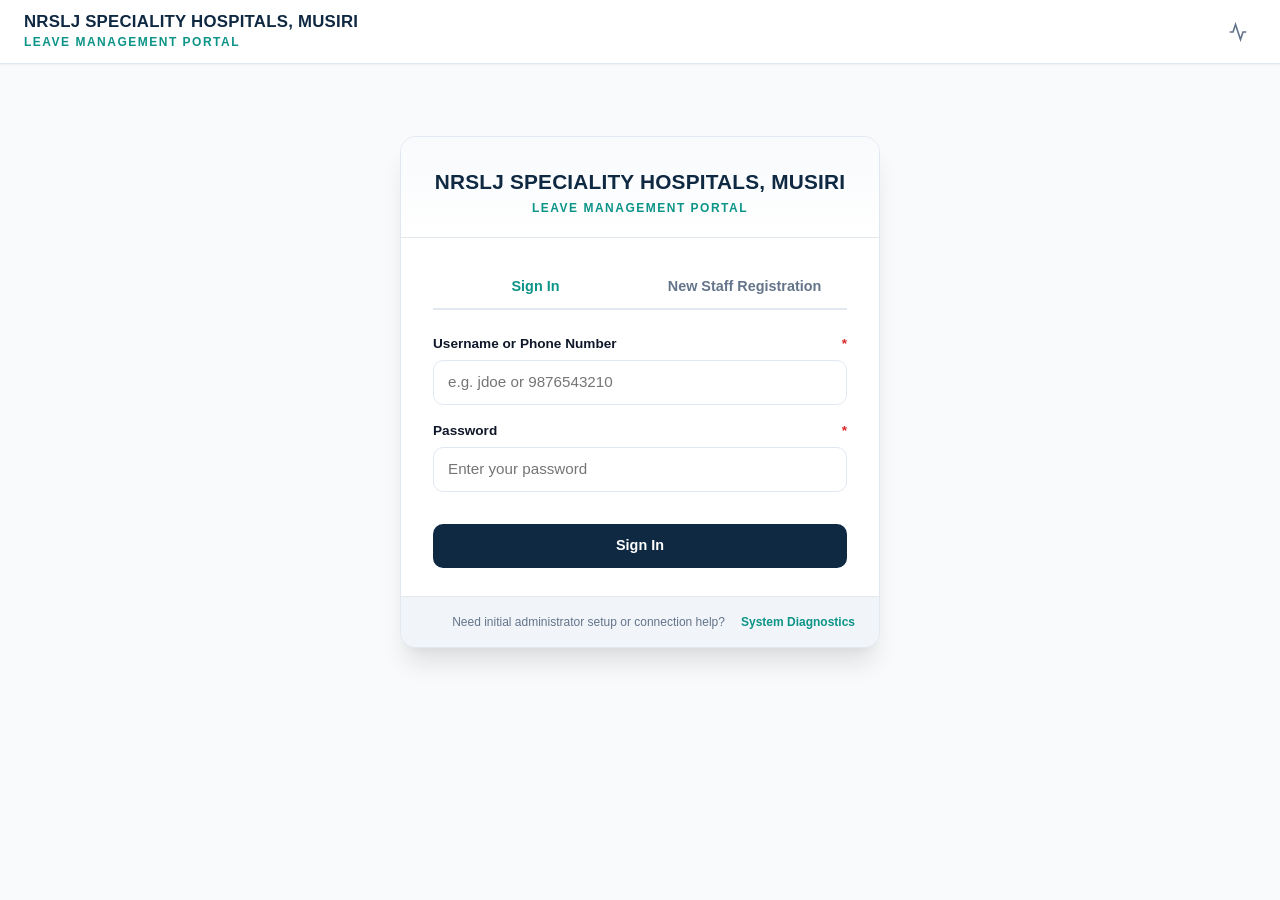
<file: index.html>
<!DOCTYPE html>
<html lang="en">
<head>
  <meta charset="utf-8">
  <meta http-equiv="refresh" content="0; url=frontend/">
  <meta name="viewport" content="width=device-width, initial-scale=1">
  <title>NRSLJ Speciality Hospitals, Musiri &bull; Leave Management Portal</title>
  <script>window.location.replace("frontend/");</script>
</head>
<body style="font-family: system-ui, -apple-system, sans-serif; display: flex; align-items: center; justify-content: center; height: 100vh; margin: 0; background: #0f2942; color: #ffffff;">
  <div style="text-align: center;">
    <h2>NRSLJ SPECIALITY HOSPITALS, MUSIRI</h2>
    <p>Opening Leave Management Portal...</p>
    <p><a href="frontend/" style="color: #14b8a6; text-decoration: underline;">Click here if not redirected automatically</a></p>
  </div>
</body>
</html>
</file>
<file: frontend/css/variables.css>
/**
 * NRSLJ SPECIALITY HOSPITALS, MUSIRI
 * Design System - Design Tokens & Variables
 */

:root {
  /* Brand Palette: Navy Blue & Healthcare Teal */
  --color-primary-950: #0a1928;
  --color-primary-900: #0f2942; /* Main Navy */
  --color-primary-800: #173859;
  --color-primary-700: #1f4e7c;
  --color-primary-600: #2966a3;
  --color-primary-100: #dbeafe;
  --color-primary-50:  #eff6ff;

  --color-teal-700: #0f766e;
  --color-teal-600: #0d9488; /* Main Teal */
  --color-teal-500: #14b8a6;
  --color-teal-400: #2dd4bf;
  --color-teal-100: #ccfbf1;
  --color-teal-50:  #f0fdfa;

  /* Neutrals & Surfaces */
  --color-bg: #f8fafc;
  --color-surface: #ffffff;
  --color-surface-hover: #f1f5f9;
  --color-surface-active: #e2e8f0;
  --color-border: #e2e8f0;
  --color-border-focus: #0d9488;
  --color-text-main: #0f172a;
  --color-text-muted: #64748b;
  --color-text-light: #94a3b8;

  /* Feedback & Status Accents */
  --color-success: #16a34a;
  --color-success-bg: #dcfce7;
  --color-success-text: #14532d;
  --color-success-border: #86efac;

  --color-warning: #d97706;
  --color-warning-bg: #fef3c7;
  --color-warning-text: #78350f;
  --color-warning-border: #fde68a;

  --color-danger: #dc2626;
  --color-danger-bg: #fee2e2;
  --color-danger-text: #7f1d1d;
  --color-danger-border: #fca5a5;

  --color-info: #0284c7;
  --color-info-bg: #e0f2fe;
  --color-info-text: #0369a1;
  --color-info-border: #7dd3fc;

  /* Typography */
  --font-family: -apple-system, BlinkMacSystemFont, 'Segoe UI', Roboto, Helvetica, Arial, sans-serif;
  --font-mono: ui-monospace, SFMono-Regular, Menlo, Monaco, Consolas, monospace;

  /* Spacing */
  --space-xs: 4px;
  --space-sm: 8px;
  --space-md: 16px;
  --space-lg: 24px;
  --space-xl: 32px;
  --space-2xl: 48px;

  /* Border Radii */
  --radius-sm: 6px;
  --radius-md: 10px;
  --radius-lg: 16px;
  --radius-full: 9999px;

  /* Shadows */
  --shadow-sm: 0 1px 2px 0 rgba(0, 0, 0, 0.05);
  --shadow-md: 0 4px 6px -1px rgba(0, 0, 0, 0.08), 0 2px 4px -2px rgba(0, 0, 0, 0.04);
  --shadow-lg: 0 10px 15px -3px rgba(0, 0, 0, 0.08), 0 4px 6px -4px rgba(0, 0, 0, 0.03);
  --shadow-xl: 0 20px 25px -5px rgba(0, 0, 0, 0.1), 0 8px 10px -6px rgba(0, 0, 0, 0.04);

  /* Layout dimensions */
  --header-height: 64px;
  --sidebar-width: 260px;
  --sidebar-collapsed-width: 72px;

  /* Transitions */
  --transition-fast: 150ms cubic-bezier(0.4, 0, 0.2, 1);
  --transition-normal: 250ms cubic-bezier(0.4, 0, 0.2, 1);
}
</file>
<file: frontend/css/base.css>
/**
 * NRSLJ SPECIALITY HOSPITALS, MUSIRI
 * Base Styles & Layout Reset
 */

*, *::before, *::after {
  box-sizing: border-box;
  margin: 0;
  padding: 0;
}

html {
  font-size: 16px;
  -webkit-text-size-adjust: 100%;
  scroll-behavior: smooth;
  min-height: 100%;
}

body {
  font-family: var(--font-family);
  background-color: var(--color-bg);
  color: var(--color-text-main);
  line-height: 1.5;
  -webkit-font-smoothing: antialiased;
  -moz-osx-font-smoothing: grayscale;
  min-height: 100vh;
  margin: 0;
  padding: 0;
  overflow-y: auto;
  overflow-x: hidden;
}

/* Accessibility: Focus visible */
:focus-visible {
  outline: 2px solid var(--color-teal-600);
  outline-offset: 2px;
}

/* Typography Defaults */
h1, h2, h3, h4, h5, h6 {
  color: var(--color-primary-900);
  font-weight: 700;
  line-height: 1.25;
}

h1 { font-size: 1.625rem; }
h2 { font-size: 1.375rem; }
h3 { font-size: 1.125rem; }
h4 { font-size: 1rem; }

p {
  margin-bottom: var(--space-sm);
}

a {
  color: var(--color-teal-600);
  text-decoration: none;
  transition: color var(--transition-fast);
}

a:hover {
  color: var(--color-teal-700);
  text-decoration: underline;
}

button, input, select, textarea {
  font: inherit;
  color: inherit;
}

/* Application Shell Layout - Natural Full-Page Scrolling */
#app-root {
  min-height: 100vh;
  display: flex;
  flex-direction: column;
}

.app-container {
  display: flex;
  flex: 1;
  position: relative;
  min-height: calc(100vh - var(--header-height));
  overflow: visible;
}

.main-content {
  flex: 1;
  display: flex;
  flex-direction: column;
  min-width: 0;
  background-color: var(--color-bg);
  height: auto;
  min-height: 100%;
  overflow: visible;
  padding: var(--space-xl) var(--space-lg);
}

/* Utility Helpers */
.hidden { display: none !important; }
.sr-only {
  position: absolute;
  width: 1px;
  height: 1px;
  padding: 0;
  margin: -1px;
  overflow: hidden;
  clip: rect(0, 0, 0, 0);
  white-space: nowrap;
  border: 0;
}

.flex { display: flex; }
.flex-col { flex-direction: column; }
.items-center { align-items: center; }
.justify-between { justify-content: space-between; }
.justify-end { justify-content: flex-end; }
.justify-center { justify-content: center; }
.flex-wrap { flex-wrap: wrap; }
.gap-xs { gap: var(--space-xs); }
.gap-sm { gap: var(--space-sm); }
.gap-md { gap: var(--space-md); }
.gap-lg { gap: var(--space-lg); }

.grid { display: grid; }
.grid-cols-1 { grid-template-columns: repeat(1, minmax(0, 1fr)); }
.grid-cols-2 { grid-template-columns: repeat(2, minmax(0, 1fr)); }
.grid-cols-3 { grid-template-columns: repeat(3, minmax(0, 1fr)); }
.grid-cols-4 { grid-template-columns: repeat(4, minmax(0, 1fr)); }

.w-full { width: 100%; }
.text-center { text-align: center; }
.text-right { text-align: right; }
.text-muted { color: var(--color-text-muted); }
.text-sm { font-size: 0.875rem; }
.text-xs { font-size: 0.75rem; }
.font-semibold { font-weight: 600; }
.font-bold { font-weight: 700; }

.mt-sm { margin-top: var(--space-sm); }
.mt-md { margin-top: var(--space-md); }
.mt-lg { margin-top: var(--space-lg); }
.mb-sm { margin-bottom: var(--space-sm); }
.mb-md { margin-bottom: var(--space-md); }
.mb-lg { margin-bottom: var(--space-lg); }

/* Scrollbars */
::-webkit-scrollbar {
  width: 6px;
  height: 6px;
}
::-webkit-scrollbar-track {
  background: var(--color-bg);
}
::-webkit-scrollbar-thumb {
  background: #cbd5e1;
  border-radius: 3px;
}
::-webkit-scrollbar-thumb:hover {
  background: #94a3b8;
}
</file>
<file: frontend/css/components.css>
/**
 * NRSLJ SPECIALITY HOSPITALS, MUSIRI
 * UI Components - Header, Sidebar, Cards, Buttons, Tables, Forms, Badges, Modals
 */

/* ==========================================================================
   1. Header Bar
   ========================================================================== */
.app-header {
  height: var(--header-height);
  background-color: var(--color-surface);
  border-bottom: 1px solid var(--color-border);
  display: flex;
  align-items: center;
  justify-content: space-between;
  padding: 0 var(--space-lg);
  position: sticky;
  top: 0;
  z-index: 40;
  box-shadow: var(--shadow-sm);
  transform: translateZ(0);
  -webkit-transform: translateZ(0);
  backface-visibility: hidden;
  -webkit-backface-visibility: hidden;
  -webkit-font-smoothing: antialiased;
  -moz-osx-font-smoothing: grayscale;
  text-rendering: optimizeLegibility;
}

.header-brand {
  display: flex;
  align-items: center;
  gap: var(--space-md);
  text-decoration: none;
  flex-shrink: 0;
  user-select: none;
  -webkit-user-select: none;
}

.header-brand:hover {
  text-decoration: none;
}

.brand-text-container {
  display: flex;
  flex-direction: column;
  justify-content: center;
  transform: translateZ(0);
  -webkit-transform: translateZ(0);
  will-change: auto;
}

.brand-title {
  font-size: 1.05rem;
  font-weight: 800;
  color: var(--color-primary-900);
  line-height: 1.25;
  letter-spacing: 0.25px;
  white-space: nowrap;
  -webkit-font-smoothing: antialiased;
  -moz-osx-font-smoothing: grayscale;
  transform: translateZ(0);
  -webkit-transform: translateZ(0);
}

.brand-subtitle {
  font-size: 0.75rem;
  font-weight: 700;
  color: var(--color-teal-600);
  letter-spacing: 1.5px;
  text-transform: uppercase;
  white-space: nowrap;
  -webkit-font-smoothing: antialiased;
  -moz-osx-font-smoothing: grayscale;
  transform: translateZ(0);
  -webkit-transform: translateZ(0);
}

.header-actions {
  display: flex;
  align-items: center;
  gap: var(--space-md);
}

.btn-icon {
  position: relative;
  background: transparent;
  border: none;
  cursor: pointer;
  padding: 8px;
  border-radius: var(--radius-full);
  color: var(--color-text-muted);
  display: inline-flex;
  align-items: center;
  justify-content: center;
  transition: background var(--transition-fast), color var(--transition-fast);
}

.btn-icon:hover {
  background-color: var(--color-surface-hover);
  color: var(--color-primary-900);
}

.badge-counter {
  position: absolute;
  top: 2px;
  right: 2px;
  background-color: var(--color-danger);
  color: #fff;
  font-size: 0.65rem;
  font-weight: 700;
  min-width: 18px;
  height: 18px;
  border-radius: 9px;
  display: flex;
  align-items: center;
  justify-content: center;
  padding: 0 4px;
  border: 2px solid #fff;
}

.user-profile-badge {
  display: flex;
  align-items: center;
  gap: var(--space-sm);
  padding: 6px 12px;
  background-color: var(--color-surface-hover);
  border-radius: var(--radius-full);
  border: 1px solid var(--color-border);
  font-size: 0.875rem;
}

.user-avatar {
  width: 30px;
  height: 30px;
  border-radius: 50%;
  background: linear-gradient(135deg, var(--color-primary-900), var(--color-teal-600));
  color: #ffffff;
  display: flex;
  align-items: center;
  justify-content: center;
  font-weight: 700;
  font-size: 0.8rem;
}

/* ==========================================================================
   2. Sidebar Navigation
   ========================================================================== */
.app-sidebar {
  width: var(--sidebar-width);
  background-color: var(--color-primary-900);
  color: #ffffff;
  display: flex;
  flex-direction: column;
  flex-shrink: 0;
  height: calc(100vh - var(--header-height));
  position: sticky;
  top: var(--header-height);
  border-right: 1px solid var(--color-primary-800);
  transition: transform var(--transition-normal);
  z-index: 30;
}

.sidebar-nav {
  flex: 1;
  padding: var(--space-md) var(--space-sm);
  overflow-y: auto;
  display: flex;
  flex-direction: column;
  gap: 4px;
}

.sidebar-category-header {
  font-size: 0.7rem;
  font-weight: 700;
  color: var(--color-teal-400);
  text-transform: uppercase;
  letter-spacing: 1px;
  padding: var(--space-sm) var(--space-md) 4px;
  margin-top: var(--space-sm);
}

.nav-link {
  display: flex;
  align-items: center;
  gap: var(--space-md);
  padding: 10px var(--space-md);
  border-radius: var(--radius-md);
  color: #94a3b8;
  font-weight: 500;
  font-size: 0.9rem;
  text-decoration: none;
  transition: all var(--transition-fast);
  cursor: pointer;
  border: none;
  background: transparent;
  width: 100%;
  text-align: left;
}

.nav-link svg {
  width: 20px;
  height: 20px;
  stroke: currentColor;
  stroke-width: 2;
  stroke-linecap: round;
  stroke-linejoin: round;
  flex-shrink: 0;
}

.nav-link:hover {
  background-color: rgba(255, 255, 255, 0.08);
  color: #ffffff;
  text-decoration: none;
}

.nav-link.active {
  background-color: var(--color-teal-600);
  color: #ffffff;
  font-weight: 600;
  box-shadow: 0 2px 8px rgba(13, 148, 136, 0.4);
}

.sidebar-footer {
  padding: var(--space-md);
  border-top: 1px solid var(--color-primary-800);
  background-color: rgba(0, 0, 0, 0.15);
}

.sidebar-backdrop {
  display: none;
  position: fixed;
  inset: 0;
  background-color: rgba(15, 23, 42, 0.6);
  z-index: 25;
  backdrop-filter: blur(2px);
}

/* ==========================================================================
   3. Cards & Stats
   ========================================================================== */
.card {
  background-color: var(--color-surface);
  border-radius: var(--radius-lg);
  border: 1px solid var(--color-border);
  box-shadow: var(--shadow-sm);
  overflow: hidden;
  display: flex;
  flex-direction: column;
}

.card-header {
  padding: var(--space-md) var(--space-lg);
  border-bottom: 1px solid var(--color-border);
  display: flex;
  align-items: center;
  justify-content: space-between;
  background-color: var(--color-surface);
}

.card-title {
  font-size: 1.125rem;
  font-weight: 700;
  color: var(--color-primary-900);
}

.card-subtitle {
  font-size: 0.85rem;
  color: var(--color-text-muted);
}

.card-body {
  padding: var(--space-lg);
  flex: 1;
}

.card-footer {
  padding: var(--space-md) var(--space-lg);
  border-top: 1px solid var(--color-border);
  background-color: var(--color-surface-hover);
  display: flex;
  align-items: center;
  justify-content: flex-end;
  gap: var(--space-md);
}

/* Stat Cards */
.stat-card {
  background-color: var(--color-surface);
  border: 1px solid var(--color-border);
  border-radius: var(--radius-lg);
  padding: var(--space-lg);
  box-shadow: var(--shadow-sm);
  display: flex;
  align-items: flex-start;
  justify-content: space-between;
  transition: transform var(--transition-fast), box-shadow var(--transition-fast);
}

.stat-card:hover {
  transform: translateY(-2px);
  box-shadow: var(--shadow-md);
}

.stat-title {
  font-size: 0.85rem;
  font-weight: 600;
  color: var(--color-text-muted);
  text-transform: uppercase;
  letter-spacing: 0.5px;
  margin-bottom: var(--space-xs);
}

.stat-value {
  font-size: 1.875rem;
  font-weight: 800;
  color: var(--color-primary-900);
  line-height: 1;
}

.stat-subtitle {
  font-size: 0.75rem;
  color: var(--color-text-light);
  margin-top: 6px;
}

.stat-icon {
  width: 44px;
  height: 44px;
  border-radius: var(--radius-md);
  display: flex;
  align-items: center;
  justify-content: center;
  flex-shrink: 0;
}

.stat-icon-navy { background-color: var(--color-primary-50); color: var(--color-primary-900); }
.stat-icon-teal { background-color: var(--color-teal-50); color: var(--color-teal-600); }
.stat-icon-amber { background-color: var(--color-warning-bg); color: var(--color-warning); }
.stat-icon-green { background-color: var(--color-success-bg); color: var(--color-success); }
.stat-icon-red { background-color: var(--color-danger-bg); color: var(--color-danger); }

/* Leave Balance Card */
.balance-card {
  border-left: 4px solid var(--color-teal-600);
}

.balance-progress-bar {
  height: 6px;
  background-color: var(--color-border);
  border-radius: 3px;
  overflow: hidden;
  margin-top: var(--space-sm);
}

.balance-progress-fill {
  height: 100%;
  background-color: var(--color-teal-600);
  border-radius: 3px;
}

/* ==========================================================================
   4. Buttons
   ========================================================================== */
.btn {
  display: inline-flex;
  align-items: center;
  justify-content: center;
  gap: var(--space-sm);
  padding: 10px 18px;
  min-height: 42px;
  font-weight: 600;
  font-size: 0.9rem;
  border-radius: var(--radius-md);
  border: 1px solid transparent;
  cursor: pointer;
  transition: all var(--transition-fast);
  white-space: nowrap;
  user-select: none;
}

.btn:disabled, .btn[aria-disabled="true"] {
  opacity: 0.6;
  cursor: not-allowed;
  pointer-events: none;
}

.btn-primary {
  background-color: var(--color-teal-600);
  color: #ffffff;
  box-shadow: 0 1px 3px rgba(13, 148, 136, 0.3);
}

.btn-primary:hover {
  background-color: var(--color-teal-700);
}

.btn-navy {
  background-color: var(--color-primary-900);
  color: #ffffff;
}

.btn-navy:hover {
  background-color: var(--color-primary-800);
}

.btn-secondary {
  background-color: var(--color-surface-hover);
  color: var(--color-text-main);
  border-color: var(--color-border);
}

.btn-secondary:hover {
  background-color: var(--color-surface-active);
}

.btn-success {
  background-color: var(--color-success);
  color: #ffffff;
}

.btn-success:hover {
  background-color: #15803d;
}

.btn-danger {
  background-color: var(--color-danger);
  color: #ffffff;
}

.btn-danger:hover {
  background-color: #b91c1c;
}

.btn-outline {
  background-color: transparent;
  border-color: var(--color-border);
  color: var(--color-text-main);
}

.btn-outline:hover {
  background-color: var(--color-surface-hover);
  border-color: var(--color-text-muted);
}

.btn-sm {
  padding: 6px 12px;
  min-height: 32px;
  font-size: 0.8rem;
  border-radius: var(--radius-sm);
}

.btn-lg {
  padding: 14px 24px;
  min-height: 48px;
  font-size: 1rem;
}

/* ==========================================================================
   5. Form Controls
   ========================================================================== */
.form-group {
  margin-bottom: var(--space-md);
  display: flex;
  flex-direction: column;
}

.form-label {
  font-size: 0.85rem;
  font-weight: 600;
  color: var(--color-text-main);
  margin-bottom: 6px;
  display: flex;
  align-items: center;
  justify-content: space-between;
}

.form-label .required {
  color: var(--color-danger);
  margin-left: 2px;
}

.form-control, .form-select, .form-textarea {
  width: 100%;
  padding: 10px 14px;
  min-height: 42px;
  font-size: 0.95rem;
  border-radius: var(--radius-md);
  border: 1px solid var(--color-border);
  background-color: var(--color-surface);
  color: var(--color-text-main);
  transition: border-color var(--transition-fast), box-shadow var(--transition-fast);
}

.form-textarea {
  min-height: 90px;
  resize: vertical;
}

.form-control:focus, .form-select:focus, .form-textarea:focus {
  border-color: var(--color-teal-600);
  box-shadow: 0 0 0 3px rgba(13, 148, 136, 0.15);
  outline: none;
}

.form-hint {
  font-size: 0.75rem;
  color: var(--color-text-muted);
  margin-top: 4px;
}

.form-error {
  font-size: 0.75rem;
  color: var(--color-danger);
  margin-top: 4px;
  font-weight: 500;
}

.form-row {
  display: flex;
  gap: var(--space-md);
  flex-wrap: wrap;
}

.form-row > .form-group {
  flex: 1;
  min-width: 220px;
}

/* Radio & Checkbox buttons */
.radio-group, .checkbox-group {
  display: flex;
  gap: var(--space-md);
  margin-top: 4px;
}

.custom-radio-card {
  flex: 1;
  border: 1px solid var(--color-border);
  padding: 10px 14px;
  border-radius: var(--radius-md);
  cursor: pointer;
  display: flex;
  align-items: center;
  gap: 8px;
  transition: all var(--transition-fast);
  background-color: var(--color-surface);
}

.custom-radio-card:hover {
  background-color: var(--color-surface-hover);
}

.custom-radio-card input:checked + span {
  font-weight: 600;
  color: var(--color-teal-700);
}

/* ==========================================================================
   6. Badges & Status Indicators
   ========================================================================== */
.badge {
  display: inline-flex;
  align-items: center;
  gap: 4px;
  padding: 3px 10px;
  border-radius: var(--radius-full);
  font-size: 0.75rem;
  font-weight: 700;
  line-height: 1.3;
  text-transform: uppercase;
  letter-spacing: 0.4px;
}

.badge-pending {
  background-color: var(--color-warning-bg);
  color: var(--color-warning-text);
  border: 1px solid var(--color-warning-border);
}

.badge-approved {
  background-color: var(--color-success-bg);
  color: var(--color-success-text);
  border: 1px solid var(--color-success-border);
}

.badge-rejected {
  background-color: var(--color-danger-bg);
  color: var(--color-danger-text);
  border: 1px solid var(--color-danger-border);
}

.badge-cancelled, .badge-withdrawn {
  background-color: #f1f5f9;
  color: #475569;
  border: 1px solid #cbd5e1;
}

.badge-active {
  background-color: var(--color-teal-50);
  color: var(--color-teal-700);
  border: 1px solid var(--color-teal-100);
}

/* Role Badges */
.badge-role-admin {
  background-color: #ede9fe;
  color: #5b21b6;
  border: 1px solid #ddd6fe;
}
.badge-role-manager {
  background-color: #e0f2fe;
  color: #0369a1;
  border: 1px solid #bae6fd;
}
.badge-role-employee {
  background-color: #f1f5f9;
  color: #334155;
  border: 1px solid #e2e8f0;
}

/* ==========================================================================
   7. Tables & Data Lists
   ========================================================================== */
.table-responsive {
  width: 100%;
  overflow-x: auto;
  -webkit-overflow-scrolling: touch;
}

.data-table {
  width: 100%;
  border-collapse: collapse;
  text-align: left;
  font-size: 0.9rem;
}

.data-table th {
  background-color: var(--color-surface-hover);
  color: var(--color-primary-900);
  font-weight: 600;
  padding: 12px 16px;
  border-bottom: 2px solid var(--color-border);
  white-space: nowrap;
}

.data-table td {
  padding: 14px 16px;
  border-bottom: 1px solid var(--color-border);
  vertical-align: middle;
}

.data-table tbody tr:hover {
  background-color: var(--color-surface-hover);
}

/* ==========================================================================
   8. Modals & Dialogs
   ========================================================================== */
.modal-backdrop {
  position: fixed;
  inset: 0;
  background-color: rgba(15, 23, 42, 0.65);
  backdrop-filter: blur(4px);
  z-index: 50;
  display: flex;
  align-items: center;
  justify-content: center;
  padding: var(--space-md);
  animation: fadeIn var(--transition-fast) ease-out;
}

.modal-dialog {
  background-color: var(--color-surface);
  border-radius: var(--radius-lg);
  box-shadow: var(--shadow-xl);
  width: 100%;
  max-width: 580px;
  max-height: 90vh;
  display: flex;
  flex-direction: column;
  overflow: hidden;
  animation: scaleUp var(--transition-fast) ease-out;
}

.modal-dialog-lg {
  max-width: 800px;
}

.modal-header {
  padding: var(--space-md) var(--space-lg);
  border-bottom: 1px solid var(--color-border);
  display: flex;
  align-items: center;
  justify-content: space-between;
  background-color: var(--color-surface);
}

.modal-title {
  font-size: 1.2rem;
  font-weight: 700;
  color: var(--color-primary-900);
}

.modal-body {
  padding: var(--space-lg);
  overflow-y: auto;
  flex: 1;
}

.modal-footer {
  padding: var(--space-md) var(--space-lg);
  border-top: 1px solid var(--color-border);
  display: flex;
  align-items: center;
  justify-content: flex-end;
  gap: var(--space-md);
  background-color: var(--color-surface-hover);
}

/* ==========================================================================
   9. Toast Notifications
   ========================================================================== */
.toast-container {
  position: fixed;
  bottom: 24px;
  right: 24px;
  z-index: 100;
  display: flex;
  flex-direction: column;
  gap: var(--space-sm);
  max-width: 380px;
  width: 100%;
  pointer-events: none;
}

.toast {
  pointer-events: auto;
  background-color: var(--color-surface);
  border-radius: var(--radius-md);
  padding: 12px 16px;
  box-shadow: var(--shadow-lg);
  border-left: 5px solid var(--color-teal-600);
  display: flex;
  align-items: flex-start;
  gap: var(--space-md);
  animation: slideInRight var(--transition-fast) ease-out;
}

.toast-success { border-left-color: var(--color-success); }
.toast-error { border-left-color: var(--color-danger); }
.toast-warning { border-left-color: var(--color-warning); }
.toast-info { border-left-color: var(--color-info); }

.toast-message {
  font-size: 0.875rem;
  color: var(--color-text-main);
  flex: 1;
}

/* ==========================================================================
   10. Alerts & Info Banners
   ========================================================================== */
.alert {
  padding: 12px 16px;
  border-radius: var(--radius-md);
  font-size: 0.875rem;
  margin-bottom: var(--space-md);
  display: flex;
  align-items: center;
  gap: var(--space-sm);
}

.alert-info { background: var(--color-info-bg); color: var(--color-info-text); border: 1px solid var(--color-info-border); }
.alert-warning { background: var(--color-warning-bg); color: var(--color-warning-text); border: 1px solid var(--color-warning-border); }
.alert-success { background: var(--color-success-bg); color: var(--color-success-text); border: 1px solid var(--color-success-border); }
.alert-danger { background: var(--color-danger-bg); color: var(--color-danger-text); border: 1px solid var(--color-danger-border); }

/* Tabs */
.tabs-nav {
  display: flex;
  gap: var(--space-xs);
  border-bottom: 2px solid var(--color-border);
  margin-bottom: var(--space-lg);
  overflow-x: auto;
}

.tab-btn {
  padding: 10px 16px;
  font-weight: 600;
  font-size: 0.9rem;
  border: none;
  background: transparent;
  color: var(--color-text-muted);
  cursor: pointer;
  border-bottom: 2px solid transparent;
  margin-bottom: -2px;
  transition: all var(--transition-fast);
  white-space: nowrap;
}

.tab-btn:hover {
  color: var(--color-primary-900);
}

.tab-btn.active {
  color: var(--color-teal-600);
  border-bottom-color: var(--color-teal-600);
}

/* Loading Spinner */
.spinner {
  width: 20px;
  height: 20px;
  border: 3px solid rgba(0, 0, 0, 0.1);
  border-radius: 50%;
  border-top-color: currentColor;
  animation: spin 0.8s linear infinite;
  display: inline-block;
}

@keyframes spin {
  to { transform: rotate(360deg); }
}

@keyframes fadeIn {
  from { opacity: 0; }
  to { opacity: 1; }
}

@keyframes scaleUp {
  from { opacity: 0; transform: scale(0.95); }
  to { opacity: 1; transform: scale(1); }
}

@keyframes slideInRight {
  from { opacity: 0; transform: translateX(20px); }
  to { opacity: 1; transform: translateX(0); }
}

/* ==========================================================================
   11. Expanded Policy, Request & Staff Attendance Components
   ========================================================================== */
.policy-card-grid {
  display: grid;
  grid-template-columns: repeat(auto-fill, minmax(360px, 1fr));
  gap: var(--space-lg);
  margin-top: var(--space-md);
}

.policy-expanded-card {
  background-color: var(--color-surface);
  border: 1px solid var(--color-border);
  border-radius: var(--radius-lg);
  box-shadow: var(--shadow-sm);
  overflow: hidden;
  display: flex;
  flex-direction: column;
  transition: transform var(--transition-fast), box-shadow var(--transition-fast);
  border-top: 4px solid var(--color-teal-600);
}

.policy-expanded-card:hover {
  transform: translateY(-2px);
  box-shadow: var(--shadow-md);
}

.policy-expanded-header {
  padding: 18px 20px 14px;
  border-bottom: 1px solid var(--color-border);
  background: linear-gradient(180deg, #ffffff 0%, var(--color-surface-hover) 100%);
  display: flex;
  justify-content: space-between;
  align-items: flex-start;
  gap: var(--space-md);
}

.policy-expanded-body {
  padding: 20px;
  flex: 1;
  display: flex;
  flex-direction: column;
  gap: 16px;
}

.policy-metrics-grid {
  display: grid;
  grid-template-columns: repeat(2, 1fr);
  gap: 12px;
}

.policy-metric-box {
  background-color: var(--color-surface-hover);
  border: 1px solid var(--color-border);
  border-radius: var(--radius-md);
  padding: 12px 14px;
  display: flex;
  flex-direction: column;
}

.policy-metric-label {
  font-size: 0.72rem;
  font-weight: 700;
  text-transform: uppercase;
  color: var(--color-text-muted);
  letter-spacing: 0.5px;
  margin-bottom: 2px;
}

.policy-metric-val {
  font-size: 1.25rem;
  font-weight: 800;
  color: var(--color-primary-900);
  line-height: 1.2;
}

.policy-chips-row {
  display: flex;
  flex-wrap: wrap;
  gap: 8px;
}

.policy-chip {
  display: inline-flex;
  align-items: center;
  gap: 6px;
  padding: 5px 10px;
  border-radius: var(--radius-full);
  font-size: 0.75rem;
  font-weight: 600;
  background-color: var(--color-surface-hover);
  border: 1px solid var(--color-border);
  color: var(--color-text-main);
}

.policy-chip-teal {
  background-color: var(--color-teal-50);
  border-color: var(--color-teal-100);
  color: var(--color-teal-700);
}

/* Expanded Pending Request Cards */
.pending-requests-deck {
  display: flex;
  flex-direction: column;
  gap: var(--space-md);
  margin-top: var(--space-sm);
}

.pending-request-card {
  background: var(--color-surface);
  border: 1px solid var(--color-border);
  border-radius: var(--radius-lg);
  box-shadow: var(--shadow-sm);
  padding: 20px;
  display: flex;
  flex-direction: column;
  gap: 14px;
  transition: all var(--transition-fast);
}

.pending-request-card:hover {
  box-shadow: var(--shadow-md);
  border-color: var(--color-teal-500);
}

.pending-request-top {
  display: flex;
  justify-content: space-between;
  align-items: center;
  flex-wrap: wrap;
  gap: var(--space-md);
  padding-bottom: 12px;
  border-bottom: 1px solid var(--color-border);
}

.pending-request-mid {
  display: grid;
  grid-template-columns: 280px 1fr;
  gap: var(--space-lg);
}

@media (max-width: 820px) {
  .pending-request-mid {
    grid-template-columns: 1fr;
  }
}

.pending-reason-box {
  background: var(--color-surface-hover);
  border-left: 4px solid var(--color-teal-600);
  border-radius: 0 var(--radius-md) var(--radius-md) 0;
  padding: 12px 16px;
  font-size: 0.9rem;
  color: var(--color-text-main);
  line-height: 1.5;
}

/* Expanded Staff On Leave Cards */
.staff-on-leave-grid {
  display: grid;
  grid-template-columns: repeat(auto-fill, minmax(320px, 1fr));
  gap: var(--space-md);
}

.staff-on-leave-card {
  background-color: var(--color-surface);
  border: 1px solid var(--color-border);
  border-radius: var(--radius-md);
  padding: 16px;
  display: flex;
  align-items: center;
  gap: var(--space-md);
  box-shadow: var(--shadow-sm);
  transition: all var(--transition-fast);
}

.staff-on-leave-card:hover {
  border-color: var(--color-teal-500);
  box-shadow: var(--shadow-md);
}

.staff-avatar-placeholder {
  width: 44px;
  height: 44px;
  border-radius: var(--radius-full);
  background-color: var(--color-teal-100);
  color: var(--color-teal-800);
  display: flex;
  align-items: center;
  justify-content: center;
  font-weight: 700;
  font-size: 0.95rem;
  flex-shrink: 0;
}

.staff-on-leave-info {
  flex: 1;
  min-width: 0;
}
</file>
<file: frontend/css/responsive.css>
/**
 * NRSLJ SPECIALITY HOSPITALS, MUSIRI
 * Responsive Breakpoints & Mobile Touch Optimizations
 * Supports: 320px, 360px, 375px, 390px, 430px, 768px, 1024px, 1280px, 1920px
 */

/* ==========================================================================
   Mobile Devices (<= 768px)
   ========================================================================== */
@media (max-width: 768px) {
  :root {
    --header-height: 56px;
    --space-lg: 16px;
    --space-xl: 20px;
  }

  body {
    overflow-x: hidden;
  }

  .main-content {
    padding: var(--space-md);
    height: auto;
    min-height: calc(100vh - var(--header-height));
    overflow: visible;
  }

  /* Hamburger toggle button */
  .mobile-menu-btn {
    display: flex !important;
  }

  /* App sidebar becomes off-canvas drawer */
  .app-sidebar {
    position: fixed;
    top: var(--header-height);
    bottom: 0;
    left: 0;
    width: 280px;
    height: calc(100vh - var(--header-height));
    transform: translateX(-100%);
    box-shadow: var(--shadow-xl);
  }

  .app-sidebar.open {
    transform: translateX(0);
  }

  .sidebar-backdrop.active {
    display: block;
  }

  /* Brand title scale down */
  .brand-title {
    font-size: 0.92rem;
  }
  .brand-subtitle {
    font-size: 0.65rem;
    letter-spacing: 1px;
  }

  /* Form layouts: stack into single column */
  .form-row {
    flex-direction: column;
    gap: var(--space-sm);
  }

  .form-row > .form-group {
    min-width: 100%;
  }

  .radio-group, .checkbox-group {
    flex-direction: column;
    gap: 8px;
  }

  /* Grid columns stack */
  .grid-cols-2, .grid-cols-3, .grid-cols-4 {
    grid-template-columns: 1fr;
  }

  /* Stat cards */
  .stat-card {
    padding: var(--space-md);
  }
  .stat-value {
    font-size: 1.5rem;
  }

  /* Buttons on mobile */
  .btn {
    width: 100%;
  }
  .header-actions .btn {
    width: auto;
  }
  .card-footer {
    flex-direction: column-reverse;
    gap: var(--space-sm);
  }
  .card-footer .btn {
    width: 100%;
  }

  /* Modal Dialog fits mobile screens */
  .modal-dialog {
    max-width: 100%;
    margin: 0;
    border-radius: var(--radius-lg) var(--radius-lg) 0 0;
    max-height: 85vh;
    align-self: flex-end;
  }

  .modal-backdrop {
    padding: 0;
    align-items: flex-end;
  }

  /* Tables: Controlled horizontal scroll or card view */
  .table-responsive-cards thead {
    display: none;
  }

  .table-responsive-cards tbody,
  .table-responsive-cards tr,
  .table-responsive-cards td {
    display: block;
    width: 100%;
  }

  .table-responsive-cards tr {
    background-color: var(--color-surface);
    border: 1px solid var(--color-border);
    border-radius: var(--radius-md);
    margin-bottom: var(--space-md);
    padding: var(--space-sm) var(--space-md);
    box-shadow: var(--shadow-sm);
  }

  .table-responsive-cards td {
    display: flex;
    justify-content: space-between;
    align-items: center;
    padding: 8px 0;
    border-bottom: 1px solid #f1f5f9;
    text-align: right;
  }

  .table-responsive-cards td:last-child {
    border-bottom: none;
  }

  .table-responsive-cards td::before {
    content: attr(data-label);
    font-weight: 600;
    color: var(--color-text-muted);
    font-size: 0.8rem;
    text-align: left;
    margin-right: var(--space-md);
  }
}

/* ==========================================================================
   Small Mobile Screens (<= 375px)
   ========================================================================== */
@media (max-width: 375px) {
  .brand-title {
    font-size: 0.8rem;
  }
  .brand-subtitle {
    display: none;
  }

  .user-profile-badge span {
    display: none;
  }

  .stat-card {
    flex-direction: column;
    gap: var(--space-sm);
  }

  .stat-icon {
    width: 36px;
    height: 36px;
  }
}

/* ==========================================================================
   Tablets (769px to 1024px)
   ========================================================================== */
@media (min-width: 769px) and (max-width: 1024px) {
  :root {
    --sidebar-width: 220px;
  }

  .grid-cols-4 {
    grid-template-columns: repeat(2, minmax(0, 1fr));
  }

  .grid-cols-3 {
    grid-template-columns: repeat(2, minmax(0, 1fr));
  }

  .mobile-menu-btn {
    display: none;
  }
}

/* ==========================================================================
   Desktop & Wide (>= 1025px)
   ========================================================================== */
@media (min-width: 1025px) {
  .mobile-menu-btn {
    display: none;
  }

  .main-content {
    max-width: 1600px;
  }
}
</file>
